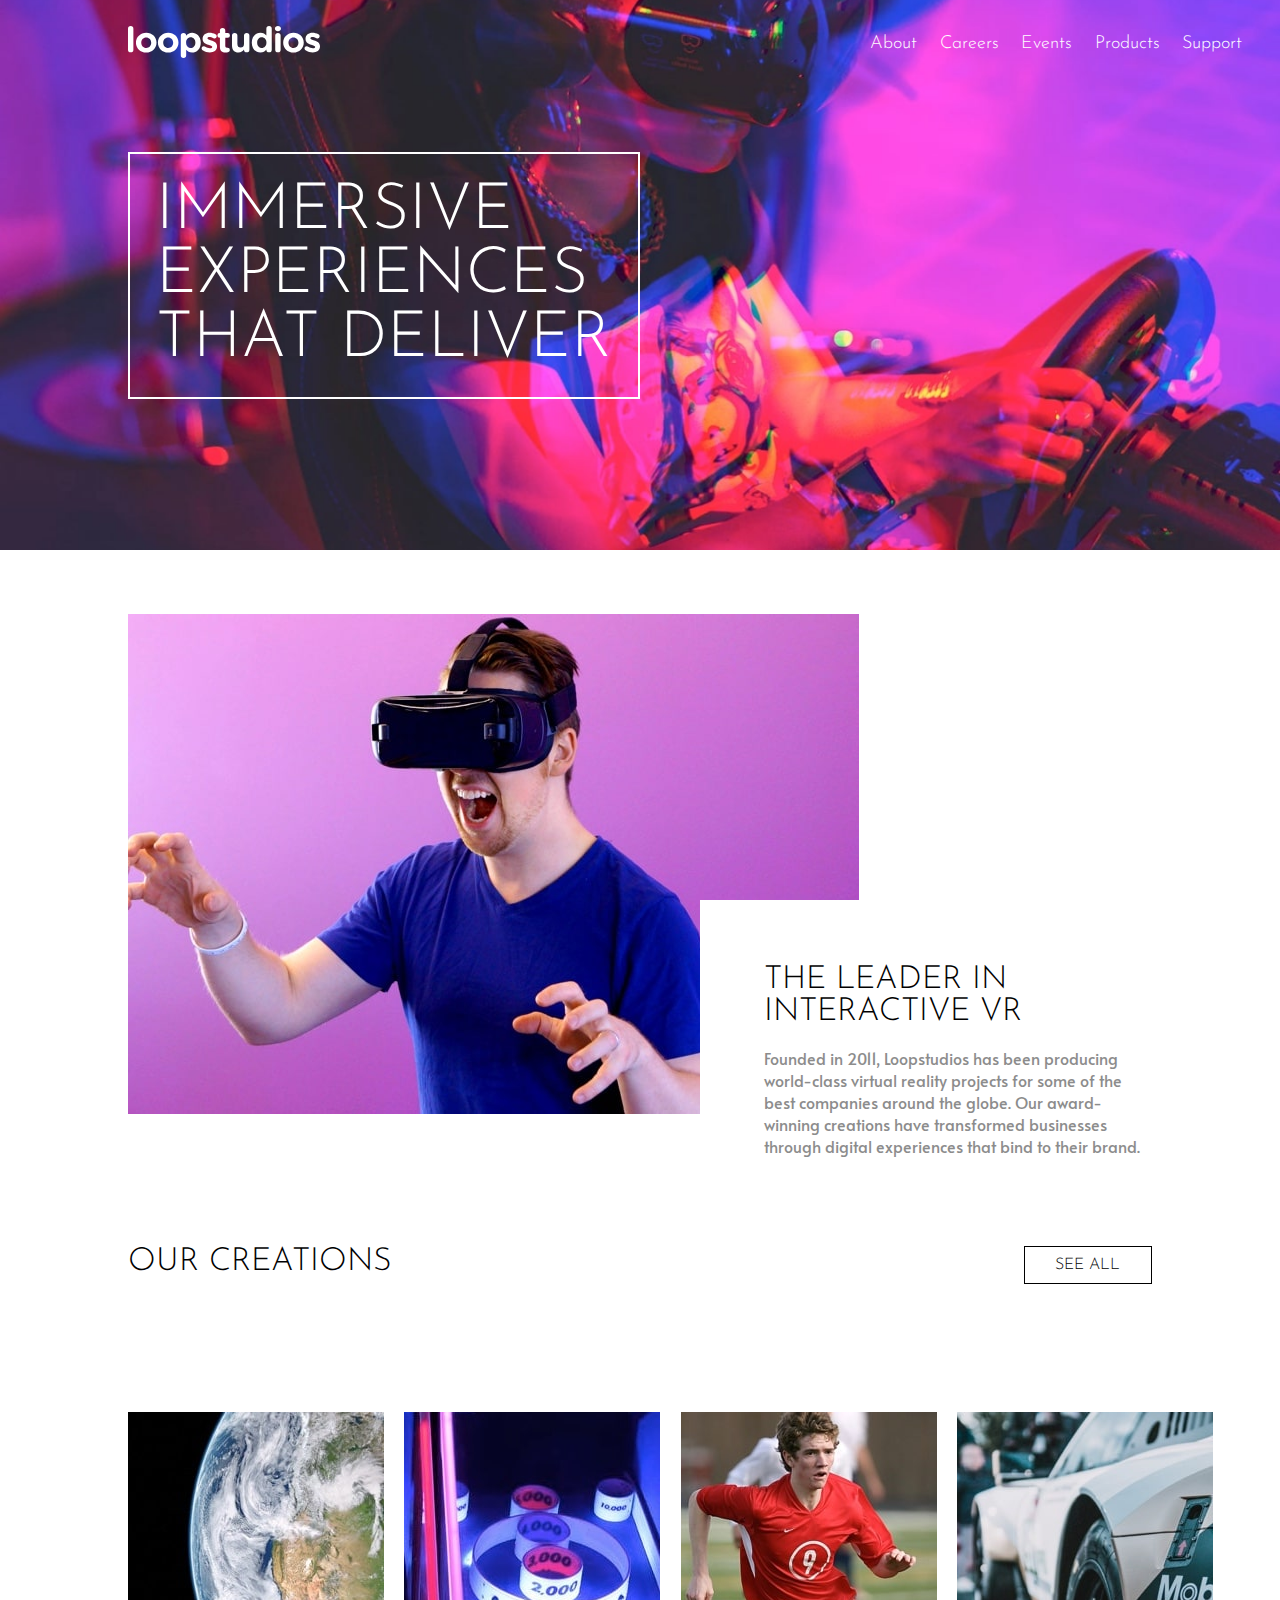
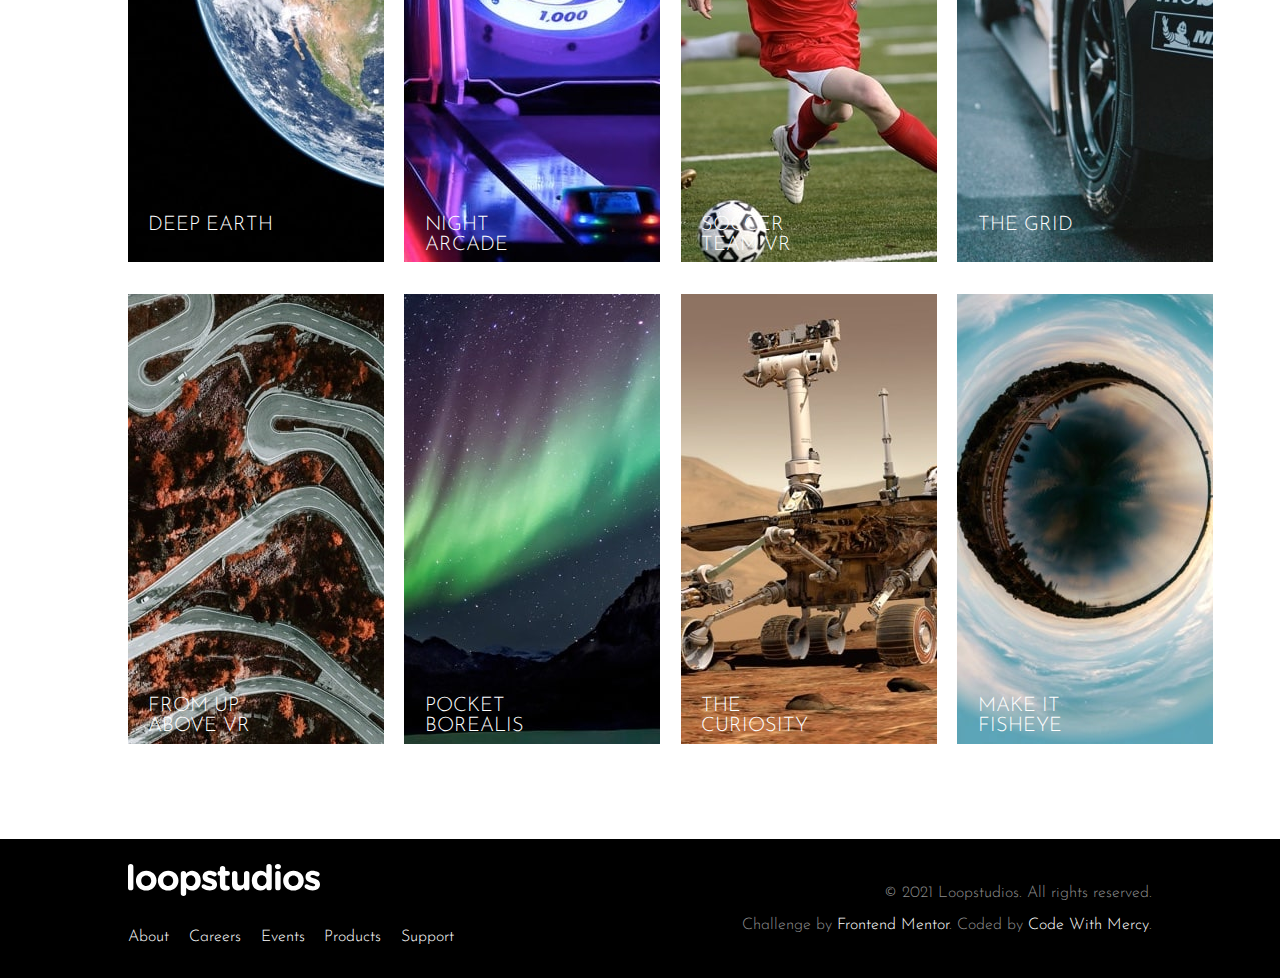
<file: index.html>
<!DOCTYPE html>
<html lang="en">

<head>
    <meta charset="UTF-8">
    <meta name="viewport" content="width=device-width, initial-scale=1.0">
    <link rel="icon" type="image/png" sizes="32x32" href="./images/favicon-32x32.png">
    <link rel="stylesheet" href="./CSS/loopstudio.css">
    <title>Frontend Mentor | Loopstudios landing page</title>

    <!-- Using the fontawesome CDN for the social links and maybe some other icons-->
    <link rel="stylesheet" href="https://use.fontawesome.com/releases/v5.15.2/css/all.css"
        integrity="sha384-vSIIfh2YWi9wW0r9iZe7RJPrKwp6bG+s9QZMoITbCckVJqGCCRhc+ccxNcdpHuYu" crossorigin="anonymous">
</head>

<body>

    <!-- Created a container that contain the whole content -->

    <div class="container">
        <header>

            <!-- The header wrapper container navbar and logo -->

            <div class="header-wrapper">
                <nav id="navbar">
                    <div class="brand-logo">
                        <img src="./images/logo.svg" alt="Site logo">
                    </div>

                    <div class="toggle-button">
                        <i class="fas fa-bars"></i>
                    </div>

                    <div class="nav-links">
                        <ul>
                            <li><a href="#">About</a></li>
                            <li><a href="#"> Careers </a></li>
                            <li><a href="#"> Events </a></li>
                            <li><a href="#"> Products </a></li>
                            <li><a href="#"> Support </a></li>
                        </ul>
                    </div>
                </nav>
                <!-- This end the header-wrapper container -->

                <div class="immersive-wrapper">
                    <p> Immersive experiences that deliver</p>
                </div>
        </header>

        <section>
            <!-- The interacting section -->

            <div class="interactive">
                <img src="./images/desktop/image-interactive.jpg" alt="">
                <div class="content-wrapper">
                    <p class="big-paragraph">
                        The leader in interactive VR
                    </p>
                    <p class="info">
                        Founded in 2011, Loopstudios has been producing world-class virtual reality
                        projects for some of the best companies around the globe. Our award-winning
                        creations have transformed businesses through digital experiences that bind
                        to their brand.
                    </p>
                </div>
            </div>

            <!-- The pictures gallery section  -->

            <div class="gallery">
                <div class="gallery-description">
                    <p class="creation"> Our creations</p>
                    <p class="gallery-btn"> See all </p>
                </div>

                <div class="img-gallery">
                    <!-- IMAGES GRID SECTION -->
                    <div class="img-wrapper">
                        <img src="./images/desktop/image-deep-earth.jpg" alt="" class="desktop-images">
                        <img src="./images/mobile/image-deep-earth.jpg" alt="" class="mobile-images">
                        <div class="img-text">
                            <p>Deep earth</p>
                        </div>
                    </div>

                    <div class="img-wrapper">
                        <img src="./images/desktop/image-night-arcade.jpg" alt="" class="desktop-images">
                        <img src="./images/mobile/image-night-arcade.jpg" alt="" class="mobile-images">
                        <div class="img-text">
                            <p>Night arcade</p>
                        </div>
                    </div>

                    <div class="img-wrapper">
                        <img src="./images/desktop/image-soccer-team.jpg" alt="" class="desktop-images">
                        <img src="./images/mobile/image-soccer-team.jpg" alt="" class="mobile-images">
                        <div class="img-text">
                            <p>Soccer team VR</p>
                        </div>
                    </div>

                    <div class="img-wrapper">
                        <img src="./images/desktop/image-grid.jpg" alt="" class="desktop-images">
                        <img src="./images/mobile/image-grid.jpg" alt="" class="mobile-images">
                        <div class="img-text">
                            <p>The grid</p>
                        </div>
                    </div>

                    <div class="img-wrapper">
                        <img src="./images/desktop/image-from-above.jpg" alt="" class="desktop-images">
                        <img src="./images/mobile/image-from-above.jpg" alt="" class="mobile-images">
                        <div class="img-text">
                            <p>From up above VR</p>
                        </div>
                    </div>

                    <div class="img-wrapper">
                        <img src="./images/desktop/image-pocket-borealis.jpg" alt="" class="desktop-images">
                        <img src="./images/mobile/image-pocket-borealis.jpg" alt="" class="mobile-images">
                        <div class="img-text">
                            <p>Pocket borealis</p>
                        </div>
                    </div>

                    <div class="img-wrapper">
                        <img src="./images/desktop/image-curiosity.jpg" alt="" class="desktop-images">
                        <img src="./images/mobile/image-curiosity.jpg" alt="" class="mobile-images">
                        <div class="img-text">
                            <p>The curiosity</p>
                        </div>
                    </div>

                    <div class="img-wrapper">
                        <img src="./images/desktop/image-fisheye.jpg" alt="" class="desktop-images">
                        <img src="./images/mobile/image-fisheye.jpg" alt="" class="mobile-images">
                        <div class="img-text">
                            <p>Make it fisheye</p>
                        </div>
                    </div>
                </div>
            </div>
        </section>
        <footer>
            <div class="footer-content">
                <img src="./images/logo.svg" alt="" class="footer-logo">
                <ul>
                    <li>About</li>
                    <li>Careers</li>
                    <li>Events</li>
                    <li>Products</li>
                    <li>Support</li>
                </ul>
            </div>

            <div class="footer-aside">
                <div class="footer-icons">
                    <i class="fab fa-facebook  fa-2x"></i>
                    <i class="fab fa-twitter  fa-2x"></i>
                    <i class="fab fa-pinterest  fa-2x"></i>
                    <i class="fab fa-instagram  fa-2x"></i>
                </div>

                <p> © 2021 Loopstudios. All rights reserved. </p>
                <p class="attribution">
                    Challenge by <a href="https://www.frontendmentor.io?ref=challenge" target="_blank">Frontend
                        Mentor</a>.
                    Coded by <a href="https://twitter.com/codewithmercy" target="_blank">Code With Mercy</a>.
                </p>
            </div>
        </footer>


    </div>

    <script src="./JS/loopstudio.js"></script>
</body>

</html>
</file>
<file: CSS/loopstudio.css>
@import url('https://fonts.googleapis.com/css2?family=Alata&family=Josefin+Sans:wght@300;400&display=swap');

* {
  padding: 0;
  margin: 0;
  box-sizing: border-box;
}

body {
  font-family: 'Josefin Sans', sans-serif;
  font-weight: 300;
}

header {
    background-image: url(../images/desktop/image-hero.jpg);
    background-position: center;
    background-size: cover;
    background-repeat: no-repeat;
    height: 550px;
}

#navbar {
    display: flex;
    justify-content: space-between;
    align-items: center;
    color: white;
    padding: 2% 10%;
    font-size: 18px;
}

.nav-links ul{
    display: flex;
    gap: 8%;
}

.nav-links ul li {
    list-style: none;
}

a {
    text-decoration: none;
    color: white;
}

a:hover {
    color: wheat;
    border-bottom: 3px solid white;
    border-width: 3px;
}

.toggle-button {
    position: absolute;
    top: 1.5rem;
    right: 1rem;
    display: flex;
    flex-direction: column;
    display: none;
    justify-content: space-between;
    font-size: 30px;
}

.immersive-wrapper {
    border: 2px solid white;
    padding: 2%;
    width: 40%;
    margin: 5% 10% 0 10%;
    color: white;
    text-align: left;
}

.immersive-wrapper p {
    font-size: 4rem;
    text-transform: uppercase;
}

.interactive {
    padding: 5% 10%;
}

.interactive img {
    position: relative;
}

.big-paragraph {
    font-size: 2rem;
    text-transform: uppercase;
    padding-bottom: 5%;
}

.info {
    font-family: 'Alata', sans-serif;
    color: hsl(0, 0%, 55%);
}

.content-wrapper {
    background-color: white;
    padding: 5%;
    width: 40%;
    position: absolute;
    top: 900px;
    left: 700px;
} 

.gallery-description {
    display: flex;
    justify-content: space-between;
    padding: 5% 10%;
}

.creation {
    font-size: 2rem;
    text-transform: uppercase;
}

.gallery-btn {
    border: 1px solid black;
    padding: 1% 3%;
    text-transform: uppercase;
    cursor: pointer;
}

.gallery-btn:hover {
    background-color: black;
    color: white;
}

.mobile-images {
    display: none;
}

.img-gallery {
    display: grid;
    grid-template-columns: repeat(4, 2fr);
    padding: 5% 10%;
    column-gap: 2%;
}

.img-wrapper {
    padding-bottom: 15%;
}

.img-text {
    position: relative;
    margin-top: -20%;
    width: 50%;
    text-transform: uppercase;
    font-size: 20px;
    color: white;
    left: 8%;
}

footer {
    background-color: hsl(0, 0%, 0%);
    color: white;
    display: flex;
    justify-content: space-between;
    padding: 2% 10%;
    align-items: center;
    line-height: 2;
}

footer ul {
    display: flex;
    gap: 8%;
    padding-top: 5%;
}

ul li {
    list-style: none;
}

.footer-aside {
    text-align: right;
}

footer i {
    letter-spacing: 10px;
}

.footer-aside p {
    color: hsl(0, 0%, 55%);
}

@media screen and (max-width: 700px) {
    body {
        max-width: 100%;
    }

    .toggle-button {
        display: flex;
        cursor: pointer;
    }

    .nav-links {
        display: none;
        width: 100%;
    }

    #navbar {
        display: flex;
        flex-direction: column;
        align-items: flex-start;
        padding: 5%;
        color: white;
    }

    .nav-links ul{
        flex-direction: column;
        width: 100%;
        margin: 0;
        padding: 0;
    }

    .nav-links ul li {
        padding: 3% 0;
        text-align: left;
    }

    .nav-links.active {
        display: flex;
    }

    header {
        background-image: url(../images/mobile/image-hero.jpg);
        background-position: center;
        background-size: cover;
        background-repeat: no-repeat;
        width: 100%;
    }

    .immersive-wrapper {
        width: 80%;
        margin: 20% auto;
        padding: 5%;
    }

    .immersive-wrapper p {
        font-size: 2rem;
    }

    .interactive {
        display: flex;
        flex-direction: column;
    }

    .content-wrapper {
        position: initial;
        width: 100%;
        text-align: center;
        margin: 10% 0;
        line-height: 30px;
    }

    .gallery {
        position: relative;
        padding: 10% 0 30% 0;
    }

    .gallery-btn {
        position: absolute;
        bottom: 5%;
        left: 25%;
        width: 50%;
        padding: 3% 0;
        text-align: center;
        font-size: 1.5rem;
        font-weight: 600;
    }

    .gallery-description {
        display: flex;
        flex-direction: column;
        align-items: center;
    }

    .img-gallery {
        display: flex;
        flex-direction: column;
        align-items: center;
    }

    .img-wrapper img{
        height: 100px;
    }

    .desktop-images {
        display: none;
    }

    .mobile-images {
        display: block;
    }

    footer {
        display: flex;
        flex-direction: column;
        align-items: center;
        padding: 5% 0;
    }

    .footer-content ul {
        flex-direction: column;
        align-items: center;
        font-family: 'Alata', sans-serif;
        font-size: 20px;
        padding: 5% 0 10% 0;
    }

    .footer-aside {
        padding: 5%;
        text-align: center;
        font-family: 'Alata', sans-serif;
    }

    .footer-icons {
        letter-spacing: 5px;
        padding: 5% 0;
    }

    .attribution {
        padding-top: 5%;
    }

    .footer-logo {
        padding-top: 20%;
    }
}
</file>
